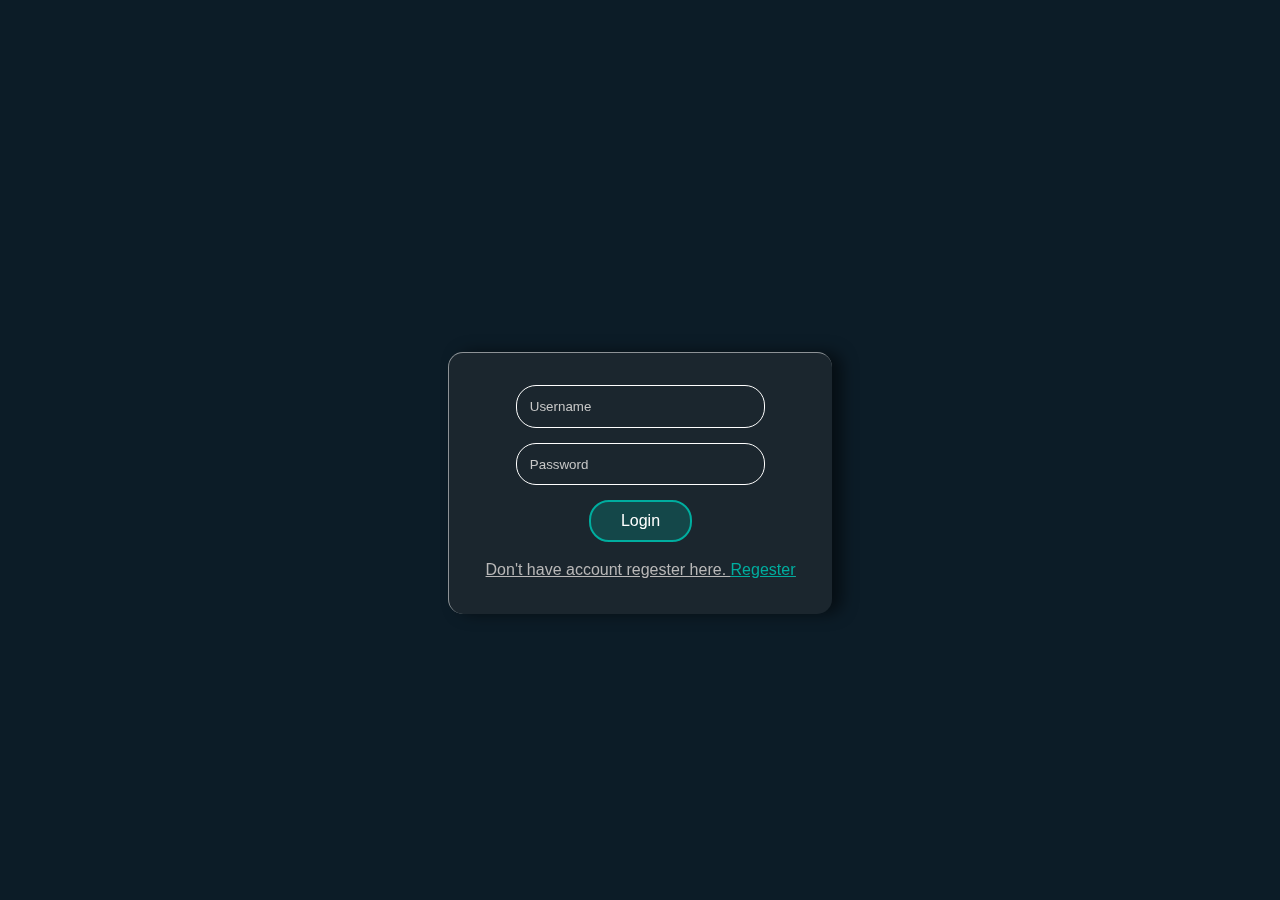
<file: public/Views/login.html>
<!DOCTYPE html>
<html lang="en">
<head>
    <meta charset="UTF-8">
    <meta http-equiv="X-UA-Compatible" content="IE=edge">
    <meta name="viewport" content="width=device-width, initial-scale=1.0">
    <link rel="shortcut icon" href="../imgs/logo.png" type="image/png">
    <link rel="stylesheet" href="../styles/main.css">
    <link rel="stylesheet" href="../styles/form.css">
    <script defer src="../app/login.js"></script>
    <title>Login</title>
</head>
<body>
    <ul class="glassmorphism" error-display></ul>
    
    <form class="glassmorphism" login action="../../server/Controllers/login.php" method="POST">
        <input type="text" id="username" name="username" placeholder="Username">
        <input type="password" id="password" name="password" placeholder="Password">
        <button type="submit" id="submit">Login</button>
        <p>Don't have account regester here. <a href="regester.html" target="_self" rel="noopener noreferrer">Regester</a></p>
    </form>
</body>
</html>
</file>
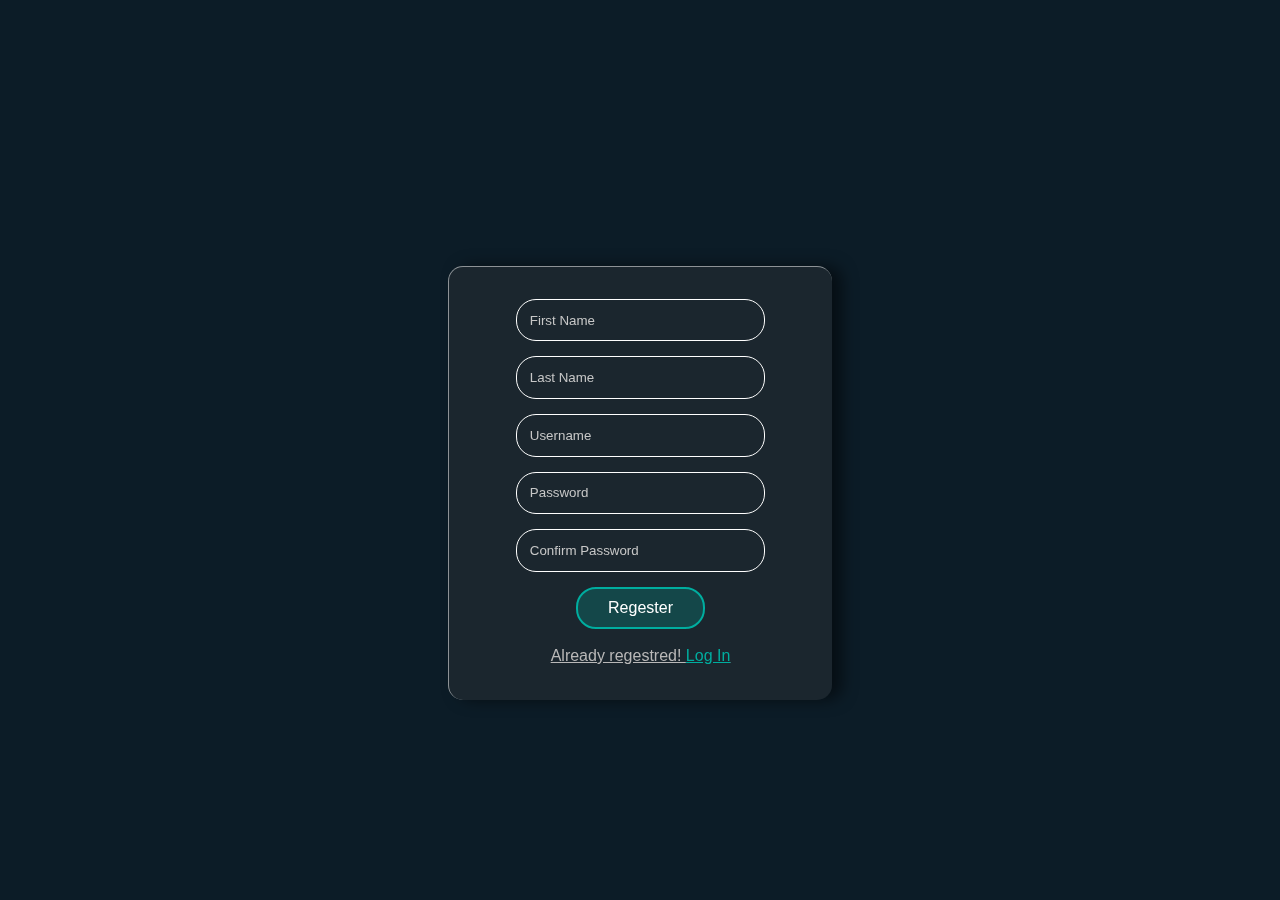
<file: public/Views/regester.html>
<!DOCTYPE html>
<html lang="en">
<head>
    <meta charset="UTF-8">
    <meta http-equiv="X-UA-Compatible" content="IE=edge">
    <meta name="viewport" content="width=device-width, initial-scale=1.0">
    <link rel="shortcut icon" href="../imgs/logo.png" type="image/png">
    <link rel="stylesheet" href="../styles/main.css">
    <link rel="stylesheet" href="../styles/form.css">
    <script defer src="../app/regester.js"></script>
    <title>Regester</title>
</head>
<body>
    <ul class="glassmorphism" error-display></ul>

    <form class="glassmorphism" regester action="../../server/Controllers/regester.php" method="GET">
        <input type="text" id="fstName" name="fstName" placeholder="First Name">
        <input type="text" id="lstName" name="lstName" placeholder="Last Name">
        <input type="text" id="username" name="username" placeholder="Username">
        <input type="password" id="password" name="password" placeholder="Password">
        <input type="password" id="confirm-password" name="password" placeholder="Confirm Password">
        <button type="submit" id="submit">Regester</button>
        <p>Already regestred! <a href="login.html" target="_self" rel="noopener noreferrer">Log In</a></p> 
    </form>
</body>
</html>
</file>
<file: public/styles/main.css>
body{
    height: 100vh;
    margin: 0;
    padding: 0;
    display: flex;
    justify-content: center;
    align-items: center;
    flex-direction: column;
    background-color: var(--color-dark-blue-darkest);
}

*{
    box-sizing: border-box;
    font-family: 'Franklin Gothic Medium', 'Arial Narrow', Arial, sans-serif;
    color: white;
}

*::-webkit-scrollbar{
    width: 6px;
}

*::-webkit-scrollbar-track{
    background: transparent;
    border-radius: 3px;
    transition: .3s all ease-in-out;
}

*::-webkit-scrollbar-thumb{
    background-color: var(--color-dark-blue-darkest);
    border-radius: 3px;
    transition: .3s all ease-in-out;
}

*::-webkit-scrollbar-thumb:hover{
    background-color: var(--color-dark-blue-lightest);
}

:root{
    --color-dark-blue-darkest: #0c1c27;
    --color-dark-black-default:#3f3f3f4d;
    --color-dark-black-darkest:#00000096;
    --color-light-white-smooth: #ffffff80;
    --color-dark-white-smooth:#ffffff0e;
    --color-dark-red-lightest: #ff7aa0;
    --color-dark-red-lighter: #fd5383;
    --color-dark-red-default: #d32254;
    --color-dark-red-opacity:#d322543f;
    --color-dark-teal-lightest: #5cebdf;
    --color-dark-teal-lighter: #00c7b6;
    --color-dark-teal-default: #00ad9f;
    --color-dark-teal-opacity: #00ad9e3f;
}

.glassmorphism{
    border-top: 1px solid var(--color-light-white-smooth);
    border-left: 1px solid var(--color-light-white-smooth);
    box-shadow: 10px 0px 15px rgba(0, 0, 0, 0.5);
    background-color: var(--color-dark-black-default);
    backdrop-filter: blur(3px);
}

.glassmorphism input{
    outline: none;
    background: none;
    border: 1.9px solid white;
}

.glassmorphism input::placeholder{
    color: #c7c7c7;
}
</file>
<file: public/styles/form.css>
form{
    width: 30vw;
    padding-block: 2rem;
    border-radius: 15px;
    display: flex;
    justify-content:center;
    align-items: center;
    flex-direction: column;
    gap: 15px;
}

form input, form button{
    border: none;
    padding: .8rem;
    border-radius: 20px;
}

form input{
    width: 65%;
    transition: all .2s ease-in-out;
}

/* visual impact -------------------------------*/
form input.unvalide{
    border-color: var(--color-dark-red-default);
    color: var(--color-dark-red-default);
    background-color: var(--color-dark-red-opacity);
}

form input.valide{
    border-color: var(--color-dark-teal-default);
    color: var(--color-dark-teal-default);
    background-color: var(--color-dark-teal-opacity);
}
/* --------------------------------------- */

form button{
    padding: 10px 30px;
    font-size: 1rem;
    border: 2px solid var(--color-dark-teal-default);
    background-color: var(--color-dark-teal-opacity);
    cursor: pointer;
    transition: all .1s ease-in-out;
}

form button:disabled{
    background-color: gray;
    color: black;
}

form button:not(:disabled):is(:hover, :active){
    background-color: var(--color-dark-teal-default);
    box-shadow: 0 0 6px var(--color-dark-teal-default);
}

form button:not(:disabled):active{
    transform: scale(.8);
}

form p{
    margin: .2rem;
    font-size: 1rem;
    color: #b9b8b8;
    text-decoration: underline;
}

form p a{
    color: var(--color-dark-teal-default);
}

ul{
    padding: 1rem 2rem;
    border-radius: 1em;
    border: 1.8px dashed var(--color-dark-red-default) !important;
    background-color: var(--color-dark-red-opacity) !important;
    transform: scale(0) translateY(100px);
    opacity: 0;
}

ul li{
    color: var(--color-dark-red-default) !important;
}

.errordisplay{
    animation: errorPopUp .4s cubic-bezier(0.23, 1, 0.320, 1) .1s forwards;
}

@keyframes errorPopUp {
    100%{
        opacity: 1;
        transform: scale(1) translateY(0px);
    }
}
</file>
